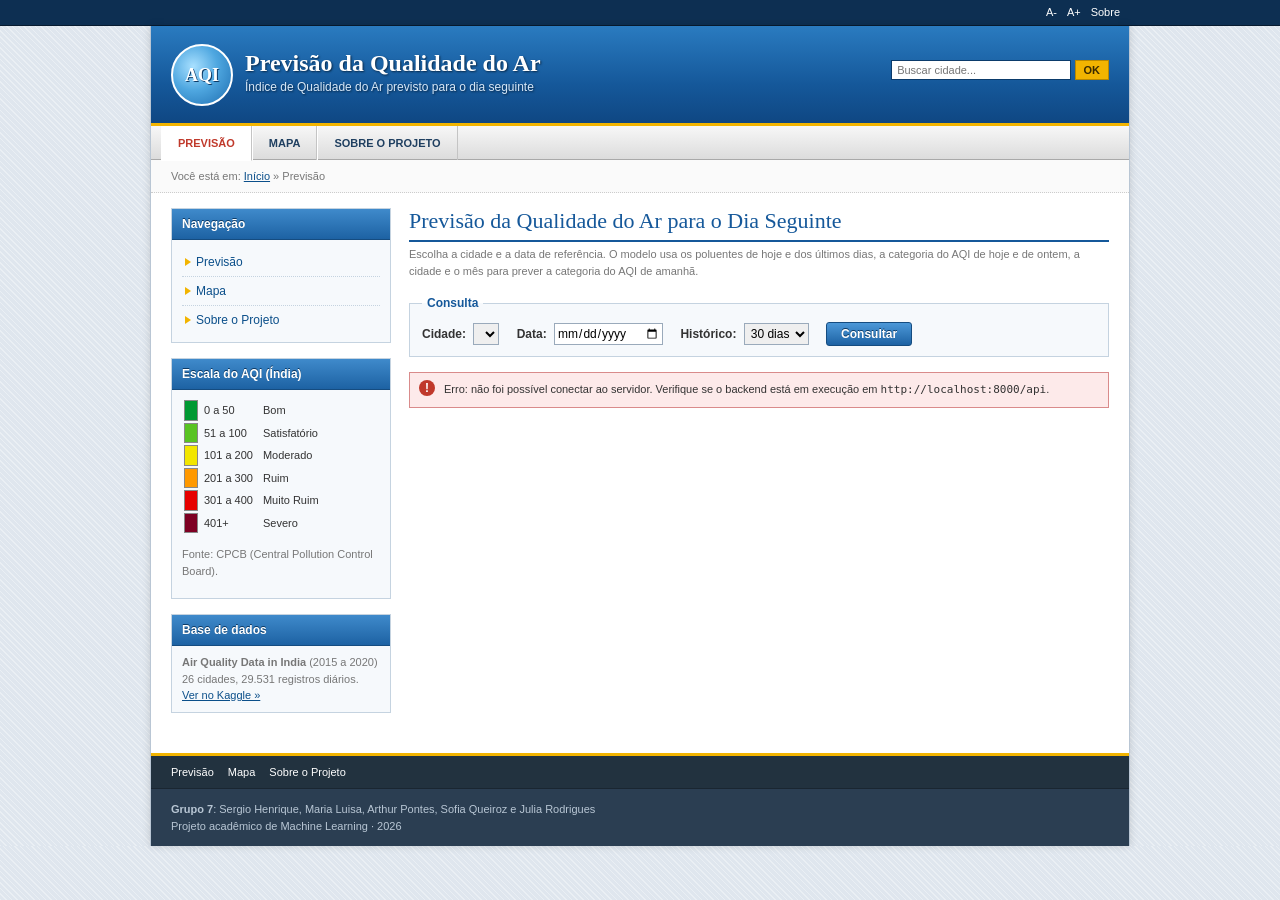
<file: frontend/index.html>
<!DOCTYPE html>
<html lang="pt-BR">
<head>
<meta charset="utf-8">
<title>Previsão da Qualidade do Ar :: Início</title>
<link rel="stylesheet" href="css/style.css">
</head>
<body data-pagina="previsao">
<div id="pagina">
  <div id="topo"></div>

  <div id="conteudo">
    <div id="lateral"></div>

    <div id="principal">
      <h1 class="titulo-pagina">Previsão da Qualidade do Ar para o Dia Seguinte</h1>
      <p class="subtitulo">Escolha a cidade e a data de referência. O modelo usa os poluentes de hoje e dos últimos dias, a categoria do AQI de hoje e de ontem, a cidade e o mês para prever a categoria do AQI de amanhã.</p>

      <form id="filtros">
        <fieldset>
          <legend>Consulta</legend>
          <label for="cidade">Cidade:</label>
          <select id="cidade"></select>
          <label for="data">Data:</label>
          <input type="date" id="data">
          <label for="dias">Histórico:</label>
          <select id="dias">
            <option value="7">7 dias</option>
            <option value="30" selected>30 dias</option>
            <option value="60">60 dias</option>
            <option value="90">90 dias</option>
          </select>
          <input type="submit" class="botao" value="Consultar">
        </fieldset>
      </form>

      <div id="resultado"><div class="carregando">Carregando...</div></div>
    </div>
  </div>

  <div id="rodape-ph"></div>
</div>

<script src="js/config.js"></script>
<script src="js/api.js"></script>
<script src="js/comum.js"></script>
<script src="js/layout.js"></script>
<script>
(function () {
  var selCidade = document.getElementById('cidade');
  var inpData = document.getElementById('data');
  var selDias = document.getElementById('dias');
  var alvo = document.getElementById('resultado');
  var NOME_CONJUNTO = { treino: 'treino', 'validação': 'validação', teste: 'teste' };

  function cabecalho(titulo, data, classe) {
    return '<div class="painel ' + (classe || '') + '"><div class="cab">' + titulo + '<span>' + Util.formataData(data) + '</span></div>';
  }

  function painelHoje(p) {
    var f = Util.faixa(p.categoria_atual);
    var corpo = f
      ? '<div class="numero" style="color:' + (f.cor === '#f2e600' ? '#b3a600' : f.cor) + '">' + Util.numero(p.aqi_atual) + '</div>' +
        '<div class="categoria" style="background:' + f.cor + ';color:' + f.texto + '">' + f.nome + '</div>'
      : '<div class="sem-valor">Sem medição de AQI nesta data</div>';
    return cabecalho('Hoje (medido)', p.data_base) +
      '<div class="valor">' + corpo + '</div>' +
      '<div class="rodape">AQI e categoria observados na data de referência.</div></div>';
  }

  function barras(probs, escolhida) {
    return '<table class="probs">' + AQI.FAIXAS.map(function (f, i) {
      var pct = Math.round(probs[i] * 100);
      return '<tr' + (i === escolhida ? ' class="max"' : '') + '><td class="rot">' + f.nome + '</td>' +
        '<td><div class="barra" style="width:' + Math.max(pct, 0.5) + '%;background:' + f.cor + '"></div></td>' +
        '<td class="pct">' + pct + '%</td></tr>';
    }).join('') + '</table>';
  }

  function painelAmanha(p) {
    var f = Util.faixa(p.categoria_prevista);
    if (!f) {
      return cabecalho('Amanhã (previsão)', p.data_prevista, 'destaque') +
        '<div class="valor"><div class="sem-valor">Sem previsão: o modelo precisa da categoria do AQI de hoje.</div></div></div>';
    }
    var dif = p.categoria_atual === null ? null : p.categoria_prevista - p.categoria_atual;
    var tend = dif === null ? ''
      : dif > 0 ? '<span class="tendencia sobe">&#9650; Deve piorar</span> em relação a hoje'
      : dif < 0 ? '<span class="tendencia desce">&#9660; Deve melhorar</span> em relação a hoje'
      : 'Deve se manter na mesma categoria de hoje';
    var confere = '';
    if (p.categoria_real !== null) {
      confere = '<div class="conferencia">Categoria real observada: ' + Util.selo(p.categoria_real) + ' ' +
        (p.categoria_real === p.categoria_prevista ? '<span class="ok">&#10004; acertou</span>' : '<span class="errou">&#10008; errou</span>') + '</div>';
    }
    return cabecalho('Amanhã (previsão)', p.data_prevista, 'destaque') +
      '<div class="valor"><div class="categoria nome-categoria" style="background:' + f.cor + ';color:' + f.texto + '">' + f.nome + '</div></div>' +
      '<div class="rodape">' + (tend ? tend + '<br>' : '') +
      '<b>Probabilidade de cada categoria:</b>' + (p.probabilidades ? barras(p.probabilidades, p.categoria_prevista) : '') +
      'Modelo: <b>' + p.modelo + '</b> &middot; F1 macro no teste: ' + p.f1_modelo.toFixed(3) +
      confere + '</div></div>';
  }

  function grafico(lista) {
    var L = 680, A = 240, mE = 40, mB = 30, mT = 10;
    var valores = lista.map(function (d) { return d.aqi; }).filter(function (v) { return v !== null; });
    var maxAqi = valores.length ? Math.max.apply(null, valores) : 100;
    var topo = Math.max(100, Math.ceil(maxAqi / 100) * 100);
    var w = (L - mE - 10) / lista.length;
    var y = function (v) { return mT + (A - mT - mB) * (1 - v / topo); };
    var s = '<svg width="' + L + '" height="' + A + '" font-family="Verdana" font-size="10">';

    for (var g = 0; g <= topo; g += topo / 5) {
      s += '<line x1="' + mE + '" x2="' + (L - 10) + '" y1="' + y(g) + '" y2="' + y(g) + '" stroke="#e3e3e3"/>' +
           '<text x="' + (mE - 5) + '" y="' + (y(g) + 3) + '" text-anchor="end" fill="#666">' + g + '</text>';
    }
    lista.forEach(function (d, i) {
      var x = mE + i * w;
      if (d.aqi !== null) {
        var f = Util.faixa(d.categoria) || AQI.FAIXAS[AQI.indice(d.aqi)];
        s += '<rect x="' + (x + 1) + '" y="' + y(d.aqi) + '" width="' + Math.max(1, w - 2) + '" height="' + (y(0) - y(d.aqi)) +
             '" fill="' + f.cor + '" stroke="#555" stroke-width="0.5"><title>' + Util.formataData(d.data) + ': ' + Math.round(d.aqi) + ' (' + f.nome + ')</title></rect>';
      }
      if (i % Math.ceil(lista.length / 8) === 0) {
        s += '<text x="' + (x + w / 2) + '" y="' + (A - mB + 14) + '" text-anchor="middle" fill="#666">' + Util.formataData(d.data).substr(0, 5) + '</text>';
      }
    });
    s += '<line x1="' + mE + '" x2="' + (L - 10) + '" y1="' + y(0) + '" y2="' + y(0) + '" stroke="#555"/></svg>';
    return '<div id="grafico">' + s + '</div>';
  }

  function resumo(hist) {
    var valores = hist.map(function (d) { return d.aqi; }).filter(function (v) { return v !== null; });
    if (!valores.length) return '<p class="pequeno">Sem medições de AQI no período.</p>';
    var media = valores.reduce(function (a, b) { return a + b; }, 0) / valores.length;
    return '<table class="dados"><tr><th>Média do período</th><th>Mínimo</th><th>Máximo</th><th>Dias acima de 200</th><th>Dias sem medição</th></tr>' +
      '<tr><td class="num">' + Math.round(media) + ' ' + Util.selo(AQI.indice(media)) + '</td>' +
      '<td class="num">' + Math.round(Math.min.apply(null, valores)) + '</td>' +
      '<td class="num">' + Math.round(Math.max.apply(null, valores)) + '</td>' +
      '<td class="num">' + valores.filter(function (v) { return v > 200; }).length + '</td>' +
      '<td class="num">' + (hist.length - valores.length) + '</td></tr></table>';
  }

  function consulta() {
    var cidade = selCidade.value, data = inpData.value, dias = parseInt(selDias.value, 10);
    alvo.innerHTML = '<div class="carregando">Consultando previsão para ' + cidade + '...</div>';

    Promise.all([AQI.previsao(cidade, data), AQI.historico(cidade, data, dias)]).then(function (r) {
      var p = r[0], hist = r[1];
      var fAmanha = Util.faixa(p.categoria_prevista);

      var html = '<h2>' + p.cidade + '</h2>' +
        '<div class="paineis">' + painelHoje(p) + painelAmanha(p) + '</div>';
      if (fAmanha) {
        html += '<div class="aviso"><b>Recomendação para ' + Util.formataData(p.data_prevista) + ':</b> ' + fAmanha.saude + '</div>';
      }
      if (p.conjunto !== 'teste') {
        html += '<div class="aviso">Esta data faz parte do período de <b>' + NOME_CONJUNTO[p.conjunto] +
          '</b> do modelo (até 31/12/2019). Para avaliar o desempenho real, prefira datas de 2020, que o modelo não viu no treino.</div>';
      }

      if (hist.length) {
        html += '<h2>Histórico de ' + Util.formataData(hist[0].data) + ' a ' + Util.formataData(hist[hist.length - 1].data) + '</h2>' +
          grafico(hist) + resumo(hist);
      }

      html += '<h2>Poluentes medidos em ' + Util.formataData(p.data_base) + '</h2>' +
        '<table class="dados"><tr><th>Poluente</th><th>Concentração</th><th>Unidade</th></tr>';
      Object.keys(p.poluentes).forEach(function (k) {
        html += '<tr><td>' + k + '</td><td class="num">' + Util.numero(p.poluentes[k], 2) + '</td><td>' +
          (k === 'CO' ? 'mg/m&sup3;' : '&micro;g/m&sup3;') + '</td></tr>';
      });
      html += '</table>';

      html += '<h2>Registros diários</h2><table class="dados"><tr><th>Data</th><th>AQI</th><th>Categoria</th></tr>';
      hist.slice().reverse().forEach(function (d) {
        html += '<tr><td>' + Util.formataData(d.data) + '</td><td class="num">' + Util.numero(d.aqi) + '</td><td>' + Util.selo(d.categoria) + '</td></tr>';
      });
      alvo.innerHTML = html + '</table>';
    }).catch(function (e) { Util.erro(alvo, e); });
  }

  document.getElementById('filtros').onsubmit = function (e) { e.preventDefault(); consulta(); };
  Util.preparaFiltros(selCidade, inpData, consulta).catch(function (e) { Util.erro(alvo, e); });
})();
</script>
</body>
</html>
</file>
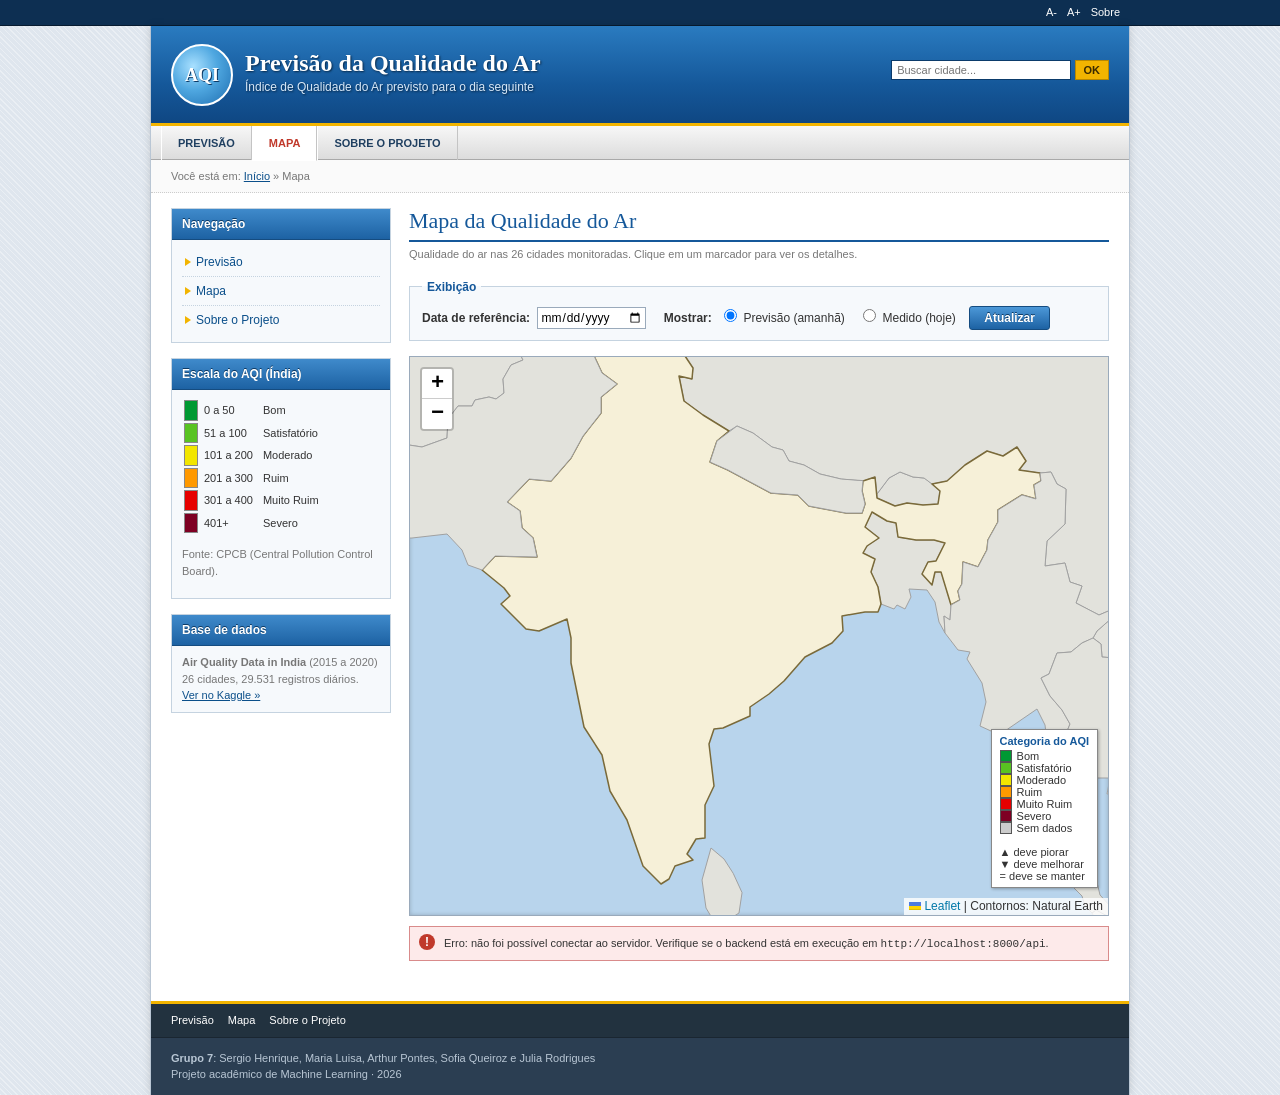
<file: frontend/mapa.html>
<!DOCTYPE html>
<html lang="pt-BR">
<head>
<meta charset="utf-8">
<title>Previsão da Qualidade do Ar :: Mapa</title>
<link rel="stylesheet" href="vendor/leaflet/leaflet.css">
<link rel="stylesheet" href="css/style.css">
</head>
<body data-pagina="mapa">
<div id="pagina">
  <div id="topo"></div>

  <div id="conteudo">
    <div id="lateral"></div>

    <div id="principal">
      <h1 class="titulo-pagina">Mapa da Qualidade do Ar</h1>
      <p class="subtitulo">Qualidade do ar nas 26 cidades monitoradas. Clique em um marcador para ver os detalhes.</p>

      <form id="filtros">
        <fieldset>
          <legend>Exibição</legend>
          <label for="data">Data de referência:</label>
          <input type="date" id="data">
          <label>Mostrar:</label>
          <label class="opcao"><input type="radio" name="modo" value="previsao" checked> Previsão (amanhã)</label>
          <label class="opcao"><input type="radio" name="modo" value="medido"> Medido (hoje)</label>
          <input type="submit" class="botao" value="Atualizar">
        </fieldset>
      </form>

      <div id="mapa"></div>
      <div id="resultado"><div class="carregando">Carregando...</div></div>
    </div>
  </div>

  <div id="rodape-ph"></div>
</div>

<script src="vendor/leaflet/leaflet.js"></script>
<script src="js/mapa-dados.js"></script>
<script src="js/config.js"></script>
<script src="js/api.js"></script>
<script src="js/comum.js"></script>
<script src="js/layout.js"></script>
<script>
(function () {
  var inpData = document.getElementById('data');
  var alvo = document.getElementById('resultado');

  var mapa = L.map('mapa', { scrollWheelZoom: false, zoomSnap: 0.25 });
  var pontos = Object.keys(AQI.COORDENADAS).map(function (c) { return AQI.COORDENADAS[c]; });
  mapa.fitBounds(pontos, { padding: [20, 20] });
  mapa.setMinZoom(4); mapa.setMaxZoom(8);
  L.geoJSON(MAPA_PAISES, {
    interactive: false,
    style: function (f) {
      return f.properties.india
        ? { color: '#7a6a3a', weight: 1.5, fillColor: '#f6f0d8', fillOpacity: 1 }
        : { color: '#a0a0a0', weight: 1, fillColor: '#e2e2dc', fillOpacity: 1 };
    }
  }).addTo(mapa);
  mapa.attributionControl.addAttribution('Contornos: Natural Earth');

  var legenda = L.control({ position: 'bottomright' });
  legenda.onAdd = function () {
    var div = L.DomUtil.create('div', 'legenda-mapa');
    div.innerHTML = '<b>Categoria do AQI</b>' + AQI.FAIXAS.map(function (f) {
      return '<i style="background:' + f.cor + '"></i>' + f.nome;
    }).join('<br>') + '<br><i style="background:#ccc"></i>Sem dados' +
      '<br><br>&#9650; deve piorar<br>&#9660; deve melhorar<br>= deve se manter';
    return div;
  };
  legenda.addTo(mapa);

  var camada = L.layerGroup().addTo(mapa);
  var ROTULO_ESQ = { Gurugram: 1, Bengaluru: 1, Ernakulam: 1, Kochi: 1, Brajrajnagar: 1, Thiruvananthapuram: 1 };

  function modo() {
    return document.querySelector('input[name=modo]:checked').value;
  }

  function seta(c) {
    if (c.categoria_prevista === null || c.categoria_atual === null) return '?';
    var d = c.categoria_prevista - c.categoria_atual;
    return d > 0 ? '&#9650;' : d < 0 ? '&#9660;' : '=';
  }

  function nivel(v) {
    return v === null ? -1 : v;
  }

  function consulta() {
    var data = inpData.value, previsao = modo() === 'previsao';
    var dataAmanha = Util.diaSeguinte(data);
    alvo.innerHTML = '<div class="carregando">Carregando cidades...</div>';

    AQI.mapa(data).then(function (lista) {
      camada.clearLayers();

      lista.forEach(function (c) {
        var pos = AQI.COORDENADAS[c.cidade];
        if (!pos) return;
        var f = Util.faixa(previsao ? c.categoria_prevista : c.categoria_atual) || { cor: '#ccc', texto: '#555' };
        var texto = previsao ? seta(c) : c.aqi_atual === null ? '?' : Math.round(c.aqi_atual);
        var icone = L.divIcon({
          className: '',
          html: '<div class="marcador-aqi" style="width:32px;height:32px;line-height:28px;background:' + f.cor + ';color:' + f.texto + '">' + texto + '</div>',
          iconSize: [32, 32], iconAnchor: [16, 16], popupAnchor: [0, -14]
        });
        L.marker(pos, { icon: icone, title: c.cidade, riseOnHover: true })
          .bindPopup(
            '<h4>' + c.cidade + '</h4>' +
            'Hoje (' + Util.formataData(data) + '): <b>' + Util.numero(c.aqi_atual) + '</b> ' + Util.selo(c.categoria_atual) + '<br>' +
            'Amanhã (' + Util.formataData(dataAmanha) + '): ' + Util.selo(c.categoria_prevista) + '<br><br>' +
            '<a href="index.html?cidade=' + encodeURIComponent(c.cidade) + '&data=' + data + '">Ver previsão detalhada &raquo;</a>')
          .bindTooltip(c.cidade, {
            permanent: true, className: 'rotulo-cidade',
            direction: ROTULO_ESQ[c.cidade] ? 'left' : 'right',
            offset: ROTULO_ESQ[c.cidade] ? [-14, 0] : [14, 0]
          })
          .addTo(camada);
      });

      var ord = lista.slice().sort(function (a, b) {
        var pa = previsao ? nivel(a.categoria_prevista) : nivel(a.categoria_atual);
        var pb = previsao ? nivel(b.categoria_prevista) : nivel(b.categoria_atual);
        return pb - pa || nivel(b.aqi_atual) - nivel(a.aqi_atual);
      });
      var html = '<h2>Ranking das cidades (' + (previsao ? 'previsão para ' + Util.formataData(dataAmanha) : 'medido em ' + Util.formataData(data)) + ')</h2>' +
        '<table class="dados"><tr><th>#</th><th>Cidade</th><th>AQI hoje</th><th>Categoria hoje</th><th>Previsão amanhã</th></tr>';
      ord.forEach(function (c, i) {
        html += '<tr><td class="num">' + (i + 1) + '</td><td><a href="index.html?cidade=' + encodeURIComponent(c.cidade) + '&data=' + data + '">' + c.cidade + '</a></td>' +
          '<td class="num">' + Util.numero(c.aqi_atual) + '</td><td>' + Util.selo(c.categoria_atual) + '</td><td>' + Util.selo(c.categoria_prevista) + '</td></tr>';
      });
      alvo.innerHTML = html + '</table>';
    }).catch(function (e) { Util.erro(alvo, e); });
  }

  document.getElementById('filtros').onsubmit = function (e) { e.preventDefault(); consulta(); };
  Array.prototype.forEach.call(document.querySelectorAll('input[name=modo]'), function (r) { r.onchange = consulta; });
  Util.preparaData(inpData).then(consulta).catch(function (e) { Util.erro(alvo, e); });
})();
</script>
</body>
</html>
</file>
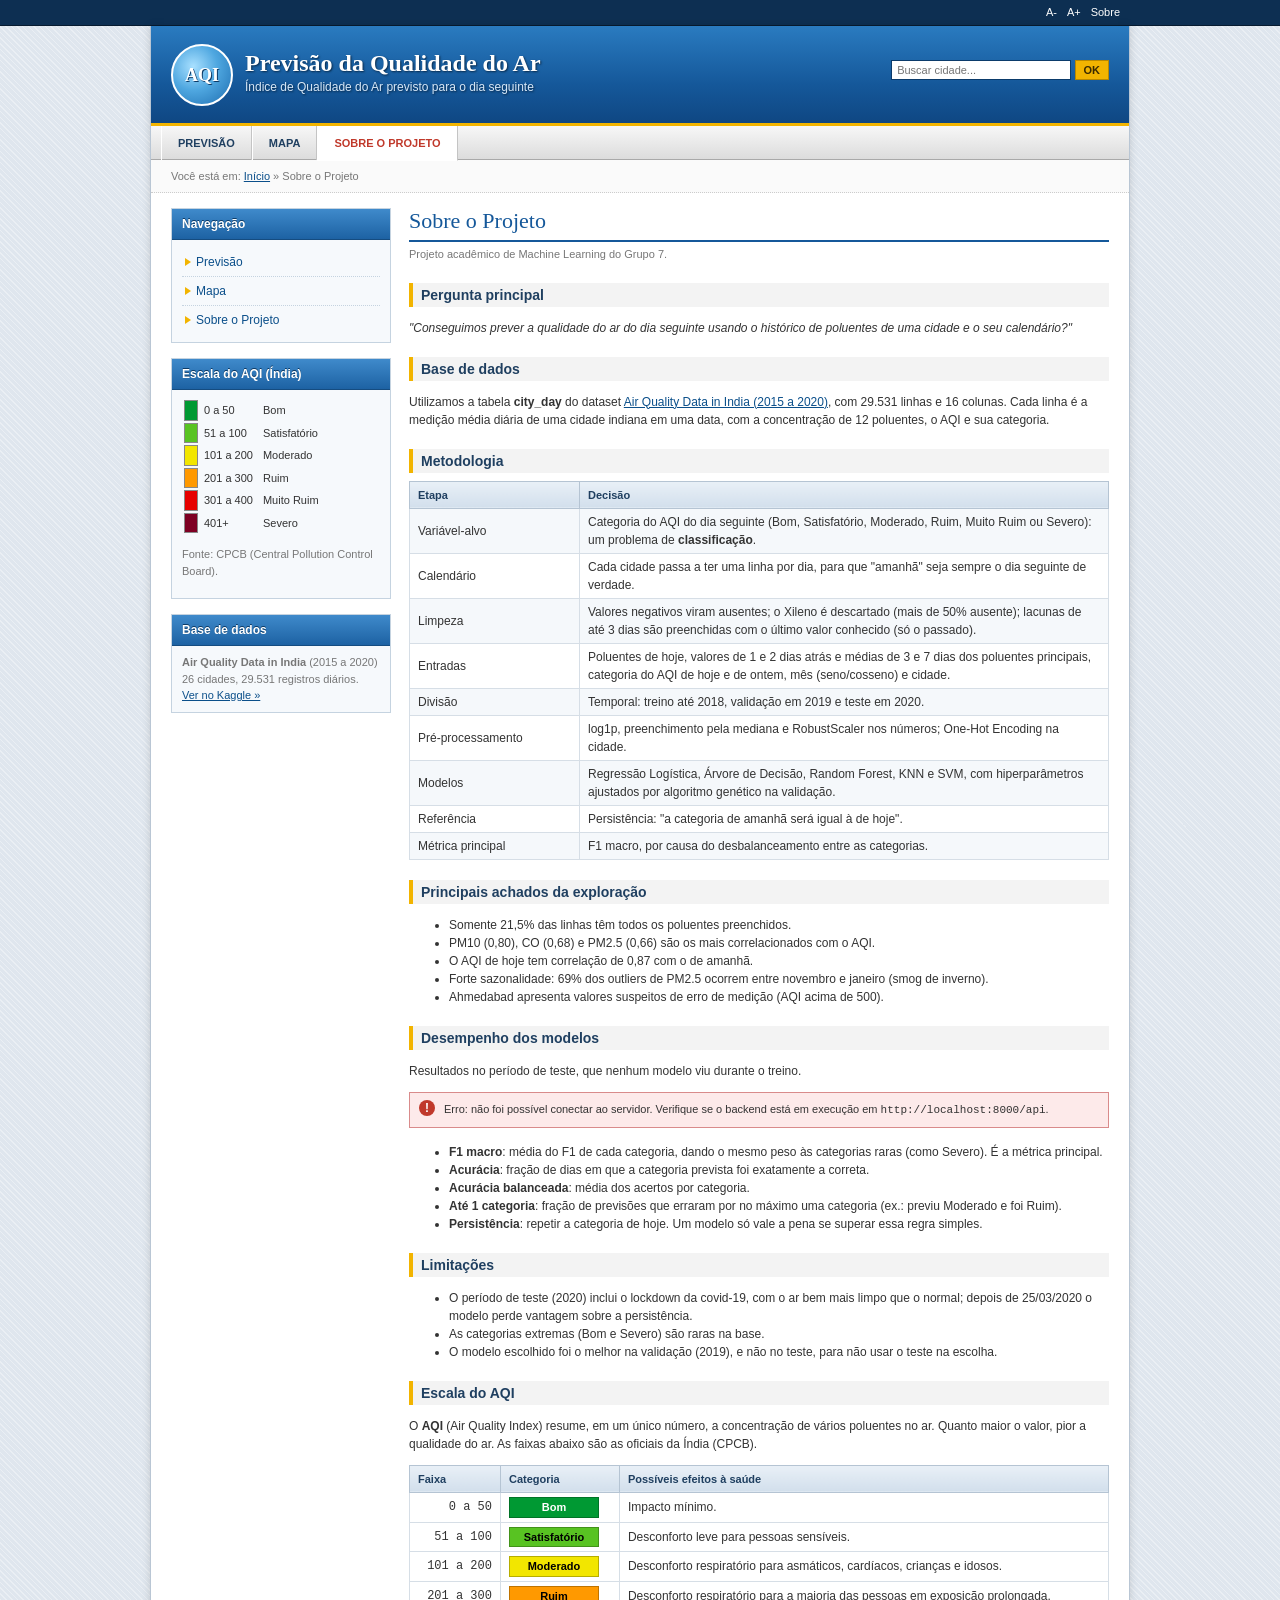
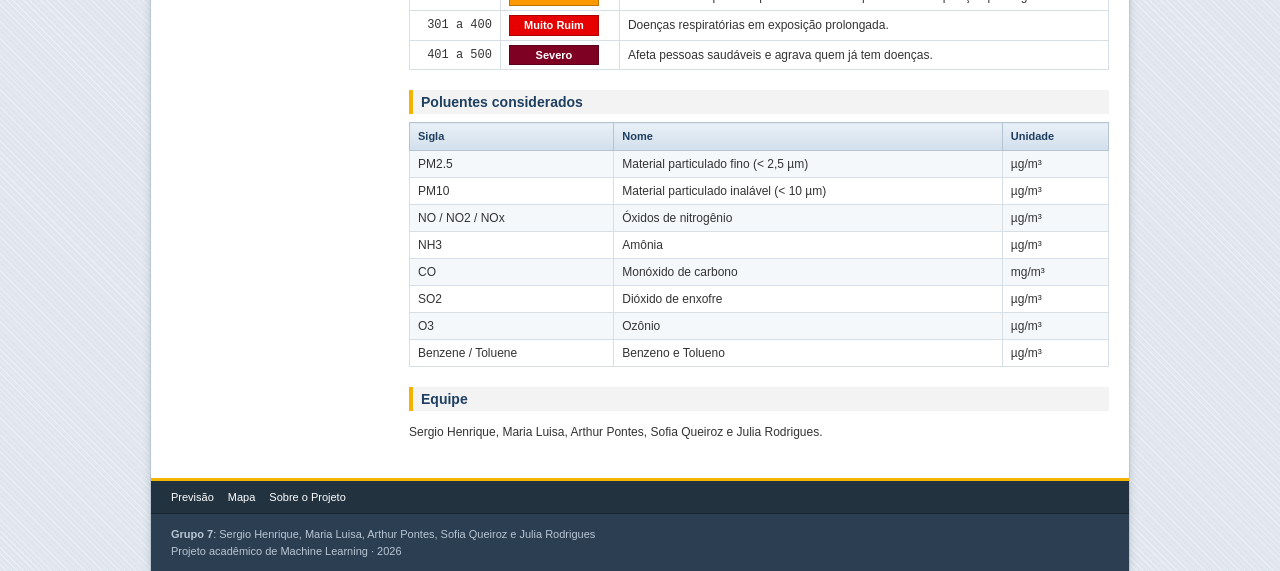
<file: frontend/sobre.html>
<!DOCTYPE html>
<html lang="pt-BR">
<head>
<meta charset="utf-8">
<title>Previsão da Qualidade do Ar :: Sobre o Projeto</title>
<link rel="stylesheet" href="css/style.css">
</head>
<body data-pagina="sobre">
<div id="pagina">
  <div id="topo"></div>

  <div id="conteudo">
    <div id="lateral"></div>

    <div id="principal">
      <h1 class="titulo-pagina">Sobre o Projeto</h1>
      <p class="subtitulo">Projeto acadêmico de Machine Learning do Grupo 7.</p>

      <h2>Pergunta principal</h2>
      <p><i>"Conseguimos prever a qualidade do ar do dia seguinte usando o histórico de poluentes de uma cidade e o seu calendário?"</i></p>

      <h2>Base de dados</h2>
      <p>Utilizamos a tabela <b>city_day</b> do dataset <a href="https://www.kaggle.com/datasets/rohanrao/air-quality-data-in-india" target="_blank">Air Quality Data in India (2015 a 2020)</a>,
      com 29.531 linhas e 16 colunas. Cada linha é a medição média diária de uma cidade indiana em uma data, com a concentração de 12 poluentes, o AQI e sua categoria.</p>

      <h2>Metodologia</h2>
      <table class="dados">
        <tr><th style="width:170px">Etapa</th><th>Decisão</th></tr>
        <tr><td>Variável-alvo</td><td>Categoria do AQI do dia seguinte (Bom, Satisfatório, Moderado, Ruim, Muito Ruim ou Severo): um problema de <b>classificação</b>.</td></tr>
        <tr><td>Calendário</td><td>Cada cidade passa a ter uma linha por dia, para que "amanhã" seja sempre o dia seguinte de verdade.</td></tr>
        <tr><td>Limpeza</td><td>Valores negativos viram ausentes; o Xileno é descartado (mais de 50% ausente); lacunas de até 3 dias são preenchidas com o último valor conhecido (só o passado).</td></tr>
        <tr><td>Entradas</td><td>Poluentes de hoje, valores de 1 e 2 dias atrás e médias de 3 e 7 dias dos poluentes principais, categoria do AQI de hoje e de ontem, mês (seno/cosseno) e cidade.</td></tr>
        <tr><td>Divisão</td><td>Temporal: treino até 2018, validação em 2019 e teste em 2020.</td></tr>
        <tr><td>Pré-processamento</td><td>log1p, preenchimento pela mediana e RobustScaler nos números; One-Hot Encoding na cidade.</td></tr>
        <tr><td>Modelos</td><td>Regressão Logística, Árvore de Decisão, Random Forest, KNN e SVM, com hiperparâmetros ajustados por algoritmo genético na validação.</td></tr>
        <tr><td>Referência</td><td>Persistência: "a categoria de amanhã será igual à de hoje".</td></tr>
        <tr><td>Métrica principal</td><td>F1 macro, por causa do desbalanceamento entre as categorias.</td></tr>
      </table>

      <h2>Principais achados da exploração</h2>
      <ul>
        <li>Somente 21,5% das linhas têm todos os poluentes preenchidos.</li>
        <li>PM10 (0,80), CO (0,68) e PM2.5 (0,66) são os mais correlacionados com o AQI.</li>
        <li>O AQI de hoje tem correlação de 0,87 com o de amanhã.</li>
        <li>Forte sazonalidade: 69% dos outliers de PM2.5 ocorrem entre novembro e janeiro (smog de inverno).</li>
        <li>Ahmedabad apresenta valores suspeitos de erro de medição (AQI acima de 500).</li>
      </ul>

      <h2 id="modelos">Desempenho dos modelos</h2>
      <p id="desc-modelos">Resultados no período de teste, que nenhum modelo viu durante o treino.</p>
      <div id="tabela-modelos"><div class="carregando">Carregando...</div></div>
      <ul>
        <li><b>F1 macro</b>: média do F1 de cada categoria, dando o mesmo peso às categorias raras (como Severo). É a métrica principal.</li>
        <li><b>Acurácia</b>: fração de dias em que a categoria prevista foi exatamente a correta.</li>
        <li><b>Acurácia balanceada</b>: média dos acertos por categoria.</li>
        <li><b>Até 1 categoria</b>: fração de previsões que erraram por no máximo uma categoria (ex.: previu Moderado e foi Ruim).</li>
        <li><b>Persistência</b>: repetir a categoria de hoje. Um modelo só vale a pena se superar essa regra simples.</li>
      </ul>

      <h2>Limitações</h2>
      <ul>
        <li>O período de teste (2020) inclui o lockdown da covid-19, com o ar bem mais limpo que o normal; depois de 25/03/2020 o modelo perde vantagem sobre a persistência.</li>
        <li>As categorias extremas (Bom e Severo) são raras na base.</li>
        <li>O modelo escolhido foi o melhor na validação (2019), e não no teste, para não usar o teste na escolha.</li>
      </ul>

      <h2 id="escala">Escala do AQI</h2>
      <p>O <b>AQI</b> (Air Quality Index) resume, em um único número, a concentração de vários poluentes no ar.
      Quanto maior o valor, pior a qualidade do ar. As faixas abaixo são as oficiais da Índia (CPCB).</p>
      <table class="dados" id="tabela-escala">
        <tr><th>Faixa</th><th>Categoria</th><th>Possíveis efeitos à saúde</th></tr>
      </table>

      <h2>Poluentes considerados</h2>
      <table class="dados">
        <tr><th>Sigla</th><th>Nome</th><th>Unidade</th></tr>
        <tr><td>PM2.5</td><td>Material particulado fino (&lt; 2,5 &micro;m)</td><td>&micro;g/m&sup3;</td></tr>
        <tr><td>PM10</td><td>Material particulado inalável (&lt; 10 &micro;m)</td><td>&micro;g/m&sup3;</td></tr>
        <tr><td>NO / NO2 / NOx</td><td>Óxidos de nitrogênio</td><td>&micro;g/m&sup3;</td></tr>
        <tr><td>NH3</td><td>Amônia</td><td>&micro;g/m&sup3;</td></tr>
        <tr><td>CO</td><td>Monóxido de carbono</td><td>mg/m&sup3;</td></tr>
        <tr><td>SO2</td><td>Dióxido de enxofre</td><td>&micro;g/m&sup3;</td></tr>
        <tr><td>O3</td><td>Ozônio</td><td>&micro;g/m&sup3;</td></tr>
        <tr><td>Benzene / Toluene</td><td>Benzeno e Tolueno</td><td>&micro;g/m&sup3;</td></tr>
      </table>

      <h2>Equipe</h2>
      <p>Sergio Henrique, Maria Luisa, Arthur Pontes, Sofia Queiroz e Julia Rodrigues.</p>
    </div>
  </div>

  <div id="rodape-ph"></div>
</div>

<script src="js/config.js"></script>
<script src="js/api.js"></script>
<script src="js/comum.js"></script>
<script src="js/layout.js"></script>
<script>
(function () {
  var t = document.getElementById('tabela-escala');
  AQI.FAIXAS.forEach(function (f, i) {
    var min = i === 0 ? 0 : AQI.FAIXAS[i - 1].max + 1;
    var faixa = f.max === Infinity ? min + ' a 500' : min + ' a ' + f.max;
    t.insertAdjacentHTML('beforeend', '<tr><td class="num">' + faixa + '</td><td>' + Util.selo(i) + '</td><td>' + f.saude + '</td></tr>');
  });

  var alvo = document.getElementById('tabela-modelos');
  AQI.modelos().then(function (r) {
    var lista = r.resultados;
    var base = lista.filter(function (m) { return /persist/i.test(m.modelo); })[0];
    var pct = function (v) { return (v * 100).toFixed(1) + '%'; };
    var html = '<table class="dados"><tr><th>Modelo</th><th>F1 macro</th><th>Acurácia</th><th>Acur. balanceada</th><th>Até 1 categoria</th>' +
      (base ? '<th>F1 vs. persistência</th>' : '') + '</tr>';
    lista.forEach(function (m) {
      var ganho = base && m !== base ? m.f1_macro - base.f1_macro : null;
      html += '<tr' + (m.escolhido ? ' class="melhor"' : '') + '><td>' + m.modelo + (m.escolhido ? ' &#9733;' : '') + '</td>' +
        '<td class="num">' + m.f1_macro.toFixed(3) + '</td><td class="num">' + pct(m.acc) + '</td>' +
        '<td class="num">' + pct(m.bal_acc) + '</td><td class="num">' + pct(m.adj) + '</td>' +
        (base ? '<td class="num">' + (ganho === null ? '-' : (ganho >= 0 ? '+' : '') + ganho.toFixed(3)) + '</td>' : '') + '</tr>';
    });
    alvo.innerHTML = html + '</table><p class="pequeno">&#9733; Modelo usado nas previsões do site (escolhido pelo melhor F1 macro na validação).</p>';
    document.getElementById('desc-modelos').innerHTML = 'Resultados no período de teste (a partir de ' +
      Util.formataData(Util.diaSeguinte(r.divisao.validacao_ate)) + '), que nenhum modelo viu durante o treino.';
  }).catch(function (e) { Util.erro(alvo, e); });
})();
</script>
</body>
</html>
</file>
<file: frontend/css/style.css>
* { box-sizing: border-box; }

body {
  margin: 0;
  background-color: #dfe6ee;
  background-image: repeating-linear-gradient(45deg, rgba(255,255,255,.35) 0 1px, transparent 1px 4px);
  font-family: Verdana, Tahoma, Arial, sans-serif;
  font-size: 12px;
  color: #333;
  line-height: 1.5;
}

a { color: #0b4f8a; }
a:hover { color: #c0392b; }

#barra-topo {
  background: #0d2f52;
  color: #cfdbe8;
  font-size: 11px;
  border-bottom: 1px solid #071b30;
}
#barra-topo .interna { width: 980px; margin: 0 auto; padding: 4px 10px; overflow: hidden; }
#barra-topo .dir { float: right; }
#barra-topo a { color: #fff; text-decoration: none; margin-left: 10px; }
#barra-topo a:hover { text-decoration: underline; }

#pagina {
  width: 980px;
  margin: 0 auto;
  background: #fff;
  border-left: 1px solid #b9c6d4;
  border-right: 1px solid #b9c6d4;
  box-shadow: 0 0 8px rgba(0,0,0,.15);
}

#cabecalho {
  height: 100px;
  background: linear-gradient(to bottom, #2a7bc0 0%, #15589a 60%, #0f4783 100%);
  border-bottom: 3px solid #f2b400;
  position: relative;
  color: #fff;
}
#logo {
  position: absolute; left: 20px; top: 18px;
  text-decoration: none; color: #fff;
}
#logo .icone {
  float: left;
  width: 62px; height: 62px;
  border: 2px solid #fff;
  border-radius: 50%;
  background: radial-gradient(circle at 35% 35%, #a8e0ff 0%, #4fa7e0 45%, #1d6db0 100%);
  margin-right: 12px;
  text-align: center;
  font: bold 18px/58px Georgia, serif;
  text-shadow: 1px 1px 0 #0c3a66;
}
#logo .titulo {
  float: left;
  font: bold 24px/1.1 Georgia, "Times New Roman", serif;
  text-shadow: 1px 1px 2px #08294a;
  padding-top: 6px;
}
#logo .titulo small {
  display: block;
  font: normal 12px Verdana, sans-serif;
  color: #d7e8f8;
  margin-top: 4px;
}
#busca {
  position: absolute; right: 20px; top: 34px;
}
#busca input[type=text] {
  width: 180px; padding: 3px 5px;
  border: 1px solid #0b3b6b; font-size: 11px;
}
#busca input[type=submit] {
  padding: 3px 8px; font-size: 11px; cursor: pointer;
  background: #f2b400; border: 1px solid #b88800; color: #3a2a00; font-weight: bold;
}

#menu {
  background: linear-gradient(to bottom, #f7f7f7 0%, #dcdcdc 100%);
  border-bottom: 1px solid #a9a9a9;
  height: 34px;
  margin: 0; padding: 0 0 0 10px;
  list-style: none;
}
#menu li { float: left; }
#menu li a {
  display: block;
  padding: 0 16px;
  line-height: 34px;
  color: #1f3f60;
  font-weight: bold;
  font-size: 11px;
  text-transform: uppercase;
  text-decoration: none;
  border-right: 1px solid #c4c4c4;
  border-left: 1px solid #fff;
}
#menu li a:hover { background: #e9f1fa; color: #0b4f8a; }
#menu li.ativo a {
  background: #fff;
  color: #c0392b;
  border-bottom: 1px solid #fff;
}

#trilha {
  font-size: 11px; color: #777;
  padding: 8px 20px;
  border-bottom: 1px dotted #ccc;
  background: #fafafa;
}

#conteudo { overflow: hidden; padding: 15px 20px 25px; }
#lateral { float: left; width: 220px; }
#principal { float: right; width: 700px; }

.caixa {
  border: 1px solid #c5d3e0;
  margin-bottom: 15px;
  background: #f6f9fc;
}
.caixa h3 {
  margin: 0;
  padding: 6px 10px;
  font-size: 12px;
  color: #fff;
  background: linear-gradient(to bottom, #3f8acb 0%, #1d62a3 100%);
  border-bottom: 1px solid #154c80;
  text-shadow: 0 -1px 0 #0d3b66;
}
.caixa .corpo { padding: 8px 10px; }
.caixa ul.links { list-style: none; margin: 0; padding: 0; }
.caixa ul.links li { border-bottom: 1px dotted #c5d3e0; }
.caixa ul.links li:last-child { border-bottom: 0; }
.caixa ul.links a {
  display: block; padding: 5px 4px 5px 14px;
  text-decoration: none;
  background: url("data:image/svg+xml;utf8,<svg xmlns='http://www.w3.org/2000/svg' width='6' height='8'><path d='M0 0 L6 4 L0 8z' fill='%23f2b400'/></svg>") no-repeat 3px center;
}
.caixa ul.links a:hover { background-color: #e4eef8; }

.legenda-mini td { padding: 2px 4px; font-size: 11px; }
.legenda-mini .cor { width: 14px; border: 1px solid #888; }

h1.titulo-pagina {
  font: normal 22px Georgia, "Times New Roman", serif;
  color: #15589a;
  margin: 0 0 4px;
  padding-bottom: 6px;
  border-bottom: 2px solid #15589a;
}
p.subtitulo { color: #777; margin: 0 0 15px; font-size: 11px; }
h2 {
  font: bold 14px Verdana, sans-serif;
  color: #1f3f60;
  margin: 20px 0 8px;
  padding: 4px 0 4px 8px;
  border-left: 4px solid #f2b400;
  background: #f3f3f3;
}

fieldset {
  border: 1px solid #c5d3e0;
  background: #f6f9fc;
  padding: 10px 12px;
  margin: 0 0 15px;
}
legend { font-weight: bold; color: #15589a; padding: 0 5px; }
fieldset label { font-weight: bold; margin-right: 4px; }
fieldset select, fieldset input[type=date] {
  font: 12px Verdana, sans-serif;
  padding: 2px;
  border: 1px solid #9aaabb;
  margin-right: 14px;
}
.botao {
  font: bold 12px Verdana, sans-serif;
  padding: 4px 14px;
  color: #fff;
  background: linear-gradient(to bottom, #4c98d8 0%, #1d62a3 100%);
  border: 1px solid #154c80;
  border-radius: 3px;
  cursor: pointer;
  text-shadow: 0 -1px 0 #0d3b66;
}
.botao:hover { background: linear-gradient(to bottom, #5aa6e6 0%, #2770b3 100%); }

.paineis { overflow: hidden; margin-bottom: 10px; }
.painel {
  float: left;
  width: 342px;
  border: 1px solid #bbb;
  margin-right: 15px;
}
.painel:last-child { margin-right: 0; }
.painel .cab {
  background: #eee;
  border-bottom: 1px solid #bbb;
  padding: 5px 10px;
  font-weight: bold;
  color: #444;
}
.painel .cab span { float: right; font-weight: normal; color: #777; font-size: 11px; }
.painel .valor {
  text-align: center;
  padding: 14px 5px 10px;
}
.painel .numero {
  font: bold 46px/1 Georgia, serif;
}
.painel .categoria {
  display: inline-block;
  margin-top: 8px;
  padding: 3px 12px;
  font-weight: bold;
  border: 1px solid rgba(0,0,0,.3);
  border-radius: 2px;
}
.painel .rodape {
  border-top: 1px dotted #bbb;
  padding: 6px 10px;
  font-size: 11px;
  color: #555;
  background: #fafafa;
}
.painel.destaque { border: 2px solid #f2b400; }
.painel.destaque .cab { background: #fff6d9; border-bottom-color: #f2b400; }

.tendencia { font-weight: bold; }
.tendencia.sobe { color: #c0392b; }
.tendencia.desce { color: #1e8a2e; }

table.dados {
  width: 100%;
  border-collapse: collapse;
  border: 1px solid #b5c4d3;
  margin-bottom: 10px;
}
table.dados th {
  background: linear-gradient(to bottom, #e9f0f7 0%, #d2dfec 100%);
  color: #1f3f60;
  text-align: left;
  padding: 5px 8px;
  border: 1px solid #b5c4d3;
  font-size: 11px;
}
table.dados td {
  padding: 4px 8px;
  border: 1px solid #d6dee6;
}
table.dados tr:nth-child(even) td { background: #f5f8fb; }
table.dados tr:hover td { background: #fffbe6; }
table.dados td.num { text-align: right; font-family: "Courier New", monospace; }
table.dados tr.melhor td { font-weight: bold; background: #eaf7e5; }
.selo {
  display: inline-block; min-width: 90px; text-align: center;
  padding: 1px 6px; font-size: 11px; font-weight: bold;
  border: 1px solid rgba(0,0,0,.25);
  font-family: Verdana, Tahoma, Arial, sans-serif;
}

#grafico {
  border: 1px solid #ccc;
  background: #fff;
  padding: 5px;
  margin-bottom: 10px;
}
#grafico svg { display: block; }

.aviso {
  border: 1px solid #e6c34a;
  background: #fff8d6;
  padding: 8px 10px 8px 34px;
  margin-bottom: 15px;
  position: relative;
  font-size: 11px;
}
.aviso:before {
  content: "!";
  position: absolute; left: 9px; top: 7px;
  width: 16px; height: 16px; border-radius: 50%;
  background: #e0a800; color: #fff;
  font: bold 12px/16px Arial, sans-serif; text-align: center;
}
.aviso.erro { border-color: #d98b8b; background: #fdeaea; }
.aviso.erro:before { background: #c0392b; }

.carregando { color: #888; font-style: italic; padding: 10px 0; }
.carregando:before {
  content: ""; display: inline-block; width: 12px; height: 12px; margin-right: 6px;
  border: 2px solid #9ab; border-top-color: transparent; border-radius: 50%;
  vertical-align: -2px; animation: gira .8s linear infinite;
}
@keyframes gira { to { transform: rotate(360deg); } }

#rodape {
  background: #2b3e52;
  color: #b8c6d4;
  font-size: 11px;
  border-top: 3px solid #f2b400;
}
#rodape .links {
  background: #22323f;
  padding: 8px 20px;
  border-bottom: 1px solid #1a2631;
}
#rodape .links a { color: #fff; text-decoration: none; margin-right: 14px; }
#rodape .links a:hover { text-decoration: underline; }
#rodape .info { padding: 12px 20px; overflow: hidden; }
#rodape .info .esq { float: left; }

.limpa { clear: both; }
.pequeno { font-size: 11px; color: #777; }

#mapa {
  height: 560px;
  border: 1px solid #9aaabb;
  box-shadow: inset 0 0 4px rgba(0,0,0,.2);
  margin-bottom: 10px;
  background: #b8d4ec;
}
.marcador-aqi {
  border-radius: 50%;
  border: 2px solid #fff;
  box-shadow: 0 0 0 1px #333, 1px 2px 3px rgba(0,0,0,.5);
  text-align: center;
  font: bold 10px/28px Verdana, sans-serif;
}
.marcador-aqi.sel { box-shadow: 0 0 0 3px #f2b400, 1px 2px 3px rgba(0,0,0,.5); }
.legenda-mapa {
  background: #fff;
  border: 1px solid #888;
  padding: 5px 8px;
  font: 11px Verdana, sans-serif;
  box-shadow: 1px 1px 3px rgba(0,0,0,.3);
}
.legenda-mapa b { display: block; margin-bottom: 3px; color: #15589a; }
.legenda-mapa i {
  display: inline-block; width: 12px; height: 12px;
  border: 1px solid #555; margin-right: 5px; vertical-align: -2px;
}
.leaflet-popup-content { font: 12px Verdana, sans-serif; }
.leaflet-popup-content h4 { margin: 0 0 4px; color: #15589a; font-size: 13px; }
fieldset .opcao { font-weight: normal; margin-right: 10px; }
.leaflet-tooltip.rotulo-cidade {
  background: transparent; border: 0; box-shadow: none; padding: 0;
  font: bold 10px Verdana, sans-serif; color: #333;
  text-shadow: 1px 0 0 #fff, -1px 0 0 #fff, 0 1px 0 #fff, 0 -1px 0 #fff;
}
.leaflet-tooltip.rotulo-cidade:before { display: none; }

.selo.sem-dados { background: #ddd; color: #666; font-weight: normal; }
.painel .nome-categoria { font: bold 30px/1.1 Georgia, serif; }
.painel .sem-valor { font: italic 14px Georgia, serif; color: #888; padding: 18px 0; }
table.probs { width: 100%; border-collapse: collapse; margin: 4px 0 2px; }
table.probs td { padding: 1px 3px; font-size: 11px; }
table.probs td.rot { width: 82px; text-align: right; color: #444; }
table.probs td.pct { width: 44px; text-align: right; font-family: "Courier New", monospace; }
table.probs .barra { height: 11px; border: 1px solid rgba(0,0,0,.35); min-width: 1px; }
table.probs tr.max td.rot { font-weight: bold; color: #000; }
.conferencia { margin-top: 4px; }
.conferencia .ok { color: #1e8a2e; font-weight: bold; }
.conferencia .errou { color: #c0392b; font-weight: bold; }
</file>
<file: frontend/vendor/leaflet/leaflet.css>
/* required styles */

.leaflet-pane,
.leaflet-tile,
.leaflet-marker-icon,
.leaflet-marker-shadow,
.leaflet-tile-container,
.leaflet-pane > svg,
.leaflet-pane > canvas,
.leaflet-zoom-box,
.leaflet-image-layer,
.leaflet-layer {
	position: absolute;
	left: 0;
	top: 0;
	}
.leaflet-container {
	overflow: hidden;
	}
.leaflet-tile,
.leaflet-marker-icon,
.leaflet-marker-shadow {
	-webkit-user-select: none;
	   -moz-user-select: none;
	        user-select: none;
	  -webkit-user-drag: none;
	}
/* Prevents IE11 from highlighting tiles in blue */
.leaflet-tile::selection {
	background: transparent;
}
/* Safari renders non-retina tile on retina better with this, but Chrome is worse */
.leaflet-safari .leaflet-tile {
	image-rendering: -webkit-optimize-contrast;
	}
/* hack that prevents hw layers "stretching" when loading new tiles */
.leaflet-safari .leaflet-tile-container {
	width: 1600px;
	height: 1600px;
	-webkit-transform-origin: 0 0;
	}
.leaflet-marker-icon,
.leaflet-marker-shadow {
	display: block;
	}
/* .leaflet-container svg: reset svg max-width decleration shipped in Joomla! (joomla.org) 3.x */
/* .leaflet-container img: map is broken in FF if you have max-width: 100% on tiles */
.leaflet-container .leaflet-overlay-pane svg {
	max-width: none !important;
	max-height: none !important;
	}
.leaflet-container .leaflet-marker-pane img,
.leaflet-container .leaflet-shadow-pane img,
.leaflet-container .leaflet-tile-pane img,
.leaflet-container img.leaflet-image-layer,
.leaflet-container .leaflet-tile {
	max-width: none !important;
	max-height: none !important;
	width: auto;
	padding: 0;
	}

.leaflet-container img.leaflet-tile {
	/* See: https://bugs.chromium.org/p/chromium/issues/detail?id=600120 */
	mix-blend-mode: plus-lighter;
}

.leaflet-container.leaflet-touch-zoom {
	-ms-touch-action: pan-x pan-y;
	touch-action: pan-x pan-y;
	}
.leaflet-container.leaflet-touch-drag {
	-ms-touch-action: pinch-zoom;
	/* Fallback for FF which doesn't support pinch-zoom */
	touch-action: none;
	touch-action: pinch-zoom;
}
.leaflet-container.leaflet-touch-drag.leaflet-touch-zoom {
	-ms-touch-action: none;
	touch-action: none;
}
.leaflet-container {
	-webkit-tap-highlight-color: transparent;
}
.leaflet-container a {
	-webkit-tap-highlight-color: rgba(51, 181, 229, 0.4);
}
.leaflet-tile {
	filter: inherit;
	visibility: hidden;
	}
.leaflet-tile-loaded {
	visibility: inherit;
	}
.leaflet-zoom-box {
	width: 0;
	height: 0;
	-moz-box-sizing: border-box;
	     box-sizing: border-box;
	z-index: 800;
	}
/* workaround for https://bugzilla.mozilla.org/show_bug.cgi?id=888319 */
.leaflet-overlay-pane svg {
	-moz-user-select: none;
	}

.leaflet-pane         { z-index: 400; }

.leaflet-tile-pane    { z-index: 200; }
.leaflet-overlay-pane { z-index: 400; }
.leaflet-shadow-pane  { z-index: 500; }
.leaflet-marker-pane  { z-index: 600; }
.leaflet-tooltip-pane   { z-index: 650; }
.leaflet-popup-pane   { z-index: 700; }

.leaflet-map-pane canvas { z-index: 100; }
.leaflet-map-pane svg    { z-index: 200; }

.leaflet-vml-shape {
	width: 1px;
	height: 1px;
	}
.lvml {
	behavior: url(#default#VML);
	display: inline-block;
	position: absolute;
	}


/* control positioning */

.leaflet-control {
	position: relative;
	z-index: 800;
	pointer-events: visiblePainted; /* IE 9-10 doesn't have auto */
	pointer-events: auto;
	}
.leaflet-top,
.leaflet-bottom {
	position: absolute;
	z-index: 1000;
	pointer-events: none;
	}
.leaflet-top {
	top: 0;
	}
.leaflet-right {
	right: 0;
	}
.leaflet-bottom {
	bottom: 0;
	}
.leaflet-left {
	left: 0;
	}
.leaflet-control {
	float: left;
	clear: both;
	}
.leaflet-right .leaflet-control {
	float: right;
	}
.leaflet-top .leaflet-control {
	margin-top: 10px;
	}
.leaflet-bottom .leaflet-control {
	margin-bottom: 10px;
	}
.leaflet-left .leaflet-control {
	margin-left: 10px;
	}
.leaflet-right .leaflet-control {
	margin-right: 10px;
	}


/* zoom and fade animations */

.leaflet-fade-anim .leaflet-popup {
	opacity: 0;
	-webkit-transition: opacity 0.2s linear;
	   -moz-transition: opacity 0.2s linear;
	        transition: opacity 0.2s linear;
	}
.leaflet-fade-anim .leaflet-map-pane .leaflet-popup {
	opacity: 1;
	}
.leaflet-zoom-animated {
	-webkit-transform-origin: 0 0;
	    -ms-transform-origin: 0 0;
	        transform-origin: 0 0;
	}
svg.leaflet-zoom-animated {
	will-change: transform;
}

.leaflet-zoom-anim .leaflet-zoom-animated {
	-webkit-transition: -webkit-transform 0.25s cubic-bezier(0,0,0.25,1);
	   -moz-transition:    -moz-transform 0.25s cubic-bezier(0,0,0.25,1);
	        transition:         transform 0.25s cubic-bezier(0,0,0.25,1);
	}
.leaflet-zoom-anim .leaflet-tile,
.leaflet-pan-anim .leaflet-tile {
	-webkit-transition: none;
	   -moz-transition: none;
	        transition: none;
	}

.leaflet-zoom-anim .leaflet-zoom-hide {
	visibility: hidden;
	}


/* cursors */

.leaflet-interactive {
	cursor: pointer;
	}
.leaflet-grab {
	cursor: -webkit-grab;
	cursor:    -moz-grab;
	cursor:         grab;
	}
.leaflet-crosshair,
.leaflet-crosshair .leaflet-interactive {
	cursor: crosshair;
	}
.leaflet-popup-pane,
.leaflet-control {
	cursor: auto;
	}
.leaflet-dragging .leaflet-grab,
.leaflet-dragging .leaflet-grab .leaflet-interactive,
.leaflet-dragging .leaflet-marker-draggable {
	cursor: move;
	cursor: -webkit-grabbing;
	cursor:    -moz-grabbing;
	cursor:         grabbing;
	}

/* marker & overlays interactivity */
.leaflet-marker-icon,
.leaflet-marker-shadow,
.leaflet-image-layer,
.leaflet-pane > svg path,
.leaflet-tile-container {
	pointer-events: none;
	}

.leaflet-marker-icon.leaflet-interactive,
.leaflet-image-layer.leaflet-interactive,
.leaflet-pane > svg path.leaflet-interactive,
svg.leaflet-image-layer.leaflet-interactive path {
	pointer-events: visiblePainted; /* IE 9-10 doesn't have auto */
	pointer-events: auto;
	}

/* visual tweaks */

.leaflet-container {
	background: #ddd;
	outline-offset: 1px;
	}
.leaflet-container a {
	color: #0078A8;
	}
.leaflet-zoom-box {
	border: 2px dotted #38f;
	background: rgba(255,255,255,0.5);
	}


/* general typography */
.leaflet-container {
	font-family: "Helvetica Neue", Arial, Helvetica, sans-serif;
	font-size: 12px;
	font-size: 0.75rem;
	line-height: 1.5;
	}


/* general toolbar styles */

.leaflet-bar {
	box-shadow: 0 1px 5px rgba(0,0,0,0.65);
	border-radius: 4px;
	}
.leaflet-bar a {
	background-color: #fff;
	border-bottom: 1px solid #ccc;
	width: 26px;
	height: 26px;
	line-height: 26px;
	display: block;
	text-align: center;
	text-decoration: none;
	color: black;
	}
.leaflet-bar a,
.leaflet-control-layers-toggle {
	background-position: 50% 50%;
	background-repeat: no-repeat;
	display: block;
	}
.leaflet-bar a:hover,
.leaflet-bar a:focus {
	background-color: #f4f4f4;
	}
.leaflet-bar a:first-child {
	border-top-left-radius: 4px;
	border-top-right-radius: 4px;
	}
.leaflet-bar a:last-child {
	border-bottom-left-radius: 4px;
	border-bottom-right-radius: 4px;
	border-bottom: none;
	}
.leaflet-bar a.leaflet-disabled {
	cursor: default;
	background-color: #f4f4f4;
	color: #bbb;
	}

.leaflet-touch .leaflet-bar a {
	width: 30px;
	height: 30px;
	line-height: 30px;
	}
.leaflet-touch .leaflet-bar a:first-child {
	border-top-left-radius: 2px;
	border-top-right-radius: 2px;
	}
.leaflet-touch .leaflet-bar a:last-child {
	border-bottom-left-radius: 2px;
	border-bottom-right-radius: 2px;
	}

/* zoom control */

.leaflet-control-zoom-in,
.leaflet-control-zoom-out {
	font: bold 18px 'Lucida Console', Monaco, monospace;
	text-indent: 1px;
	}

.leaflet-touch .leaflet-control-zoom-in, .leaflet-touch .leaflet-control-zoom-out  {
	font-size: 22px;
	}


/* layers control */

.leaflet-control-layers {
	box-shadow: 0 1px 5px rgba(0,0,0,0.4);
	background: #fff;
	border-radius: 5px;
	}
.leaflet-control-layers-toggle {
	background-image: url(images/layers.png);
	width: 36px;
	height: 36px;
	}
.leaflet-retina .leaflet-control-layers-toggle {
	background-image: url(images/layers-2x.png);
	background-size: 26px 26px;
	}
.leaflet-touch .leaflet-control-layers-toggle {
	width: 44px;
	height: 44px;
	}
.leaflet-control-layers .leaflet-control-layers-list,
.leaflet-control-layers-expanded .leaflet-control-layers-toggle {
	display: none;
	}
.leaflet-control-layers-expanded .leaflet-control-layers-list {
	display: block;
	position: relative;
	}
.leaflet-control-layers-expanded {
	padding: 6px 10px 6px 6px;
	color: #333;
	background: #fff;
	}
.leaflet-control-layers-scrollbar {
	overflow-y: scroll;
	overflow-x: hidden;
	padding-right: 5px;
	}
.leaflet-control-layers-selector {
	margin-top: 2px;
	position: relative;
	top: 1px;
	}
.leaflet-control-layers label {
	display: block;
	font-size: 13px;
	font-size: 1.08333em;
	}
.leaflet-control-layers-separator {
	height: 0;
	border-top: 1px solid #ddd;
	margin: 5px -10px 5px -6px;
	}

/* Default icon URLs */
.leaflet-default-icon-path { /* used only in path-guessing heuristic, see L.Icon.Default */
	background-image: url(images/marker-icon.png);
	}


/* attribution and scale controls */

.leaflet-container .leaflet-control-attribution {
	background: #fff;
	background: rgba(255, 255, 255, 0.8);
	margin: 0;
	}
.leaflet-control-attribution,
.leaflet-control-scale-line {
	padding: 0 5px;
	color: #333;
	line-height: 1.4;
	}
.leaflet-control-attribution a {
	text-decoration: none;
	}
.leaflet-control-attribution a:hover,
.leaflet-control-attribution a:focus {
	text-decoration: underline;
	}
.leaflet-attribution-flag {
	display: inline !important;
	vertical-align: baseline !important;
	width: 1em;
	height: 0.6669em;
	}
.leaflet-left .leaflet-control-scale {
	margin-left: 5px;
	}
.leaflet-bottom .leaflet-control-scale {
	margin-bottom: 5px;
	}
.leaflet-control-scale-line {
	border: 2px solid #777;
	border-top: none;
	line-height: 1.1;
	padding: 2px 5px 1px;
	white-space: nowrap;
	-moz-box-sizing: border-box;
	     box-sizing: border-box;
	background: rgba(255, 255, 255, 0.8);
	text-shadow: 1px 1px #fff;
	}
.leaflet-control-scale-line:not(:first-child) {
	border-top: 2px solid #777;
	border-bottom: none;
	margin-top: -2px;
	}
.leaflet-control-scale-line:not(:first-child):not(:last-child) {
	border-bottom: 2px solid #777;
	}

.leaflet-touch .leaflet-control-attribution,
.leaflet-touch .leaflet-control-layers,
.leaflet-touch .leaflet-bar {
	box-shadow: none;
	}
.leaflet-touch .leaflet-control-layers,
.leaflet-touch .leaflet-bar {
	border: 2px solid rgba(0,0,0,0.2);
	background-clip: padding-box;
	}


/* popup */

.leaflet-popup {
	position: absolute;
	text-align: center;
	margin-bottom: 20px;
	}
.leaflet-popup-content-wrapper {
	padding: 1px;
	text-align: left;
	border-radius: 12px;
	}
.leaflet-popup-content {
	margin: 13px 24px 13px 20px;
	line-height: 1.3;
	font-size: 13px;
	font-size: 1.08333em;
	min-height: 1px;
	}
.leaflet-popup-content p {
	margin: 17px 0;
	margin: 1.3em 0;
	}
.leaflet-popup-tip-container {
	width: 40px;
	height: 20px;
	position: absolute;
	left: 50%;
	margin-top: -1px;
	margin-left: -20px;
	overflow: hidden;
	pointer-events: none;
	}
.leaflet-popup-tip {
	width: 17px;
	height: 17px;
	padding: 1px;

	margin: -10px auto 0;
	pointer-events: auto;

	-webkit-transform: rotate(45deg);
	   -moz-transform: rotate(45deg);
	    -ms-transform: rotate(45deg);
	        transform: rotate(45deg);
	}
.leaflet-popup-content-wrapper,
.leaflet-popup-tip {
	background: white;
	color: #333;
	box-shadow: 0 3px 14px rgba(0,0,0,0.4);
	}
.leaflet-container a.leaflet-popup-close-button {
	position: absolute;
	top: 0;
	right: 0;
	border: none;
	text-align: center;
	width: 24px;
	height: 24px;
	font: 16px/24px Tahoma, Verdana, sans-serif;
	color: #757575;
	text-decoration: none;
	background: transparent;
	}
.leaflet-container a.leaflet-popup-close-button:hover,
.leaflet-container a.leaflet-popup-close-button:focus {
	color: #585858;
	}
.leaflet-popup-scrolled {
	overflow: auto;
	}

.leaflet-oldie .leaflet-popup-content-wrapper {
	-ms-zoom: 1;
	}
.leaflet-oldie .leaflet-popup-tip {
	width: 24px;
	margin: 0 auto;

	-ms-filter: "progid:DXImageTransform.Microsoft.Matrix(M11=0.70710678, M12=0.70710678, M21=-0.70710678, M22=0.70710678)";
	filter: progid:DXImageTransform.Microsoft.Matrix(M11=0.70710678, M12=0.70710678, M21=-0.70710678, M22=0.70710678);
	}

.leaflet-oldie .leaflet-control-zoom,
.leaflet-oldie .leaflet-control-layers,
.leaflet-oldie .leaflet-popup-content-wrapper,
.leaflet-oldie .leaflet-popup-tip {
	border: 1px solid #999;
	}


/* div icon */

.leaflet-div-icon {
	background: #fff;
	border: 1px solid #666;
	}


/* Tooltip */
/* Base styles for the element that has a tooltip */
.leaflet-tooltip {
	position: absolute;
	padding: 6px;
	background-color: #fff;
	border: 1px solid #fff;
	border-radius: 3px;
	color: #222;
	white-space: nowrap;
	-webkit-user-select: none;
	-moz-user-select: none;
	-ms-user-select: none;
	user-select: none;
	pointer-events: none;
	box-shadow: 0 1px 3px rgba(0,0,0,0.4);
	}
.leaflet-tooltip.leaflet-interactive {
	cursor: pointer;
	pointer-events: auto;
	}
.leaflet-tooltip-top:before,
.leaflet-tooltip-bottom:before,
.leaflet-tooltip-left:before,
.leaflet-tooltip-right:before {
	position: absolute;
	pointer-events: none;
	border: 6px solid transparent;
	background: transparent;
	content: "";
	}

/* Directions */

.leaflet-tooltip-bottom {
	margin-top: 6px;
}
.leaflet-tooltip-top {
	margin-top: -6px;
}
.leaflet-tooltip-bottom:before,
.leaflet-tooltip-top:before {
	left: 50%;
	margin-left: -6px;
	}
.leaflet-tooltip-top:before {
	bottom: 0;
	margin-bottom: -12px;
	border-top-color: #fff;
	}
.leaflet-tooltip-bottom:before {
	top: 0;
	margin-top: -12px;
	margin-left: -6px;
	border-bottom-color: #fff;
	}
.leaflet-tooltip-left {
	margin-left: -6px;
}
.leaflet-tooltip-right {
	margin-left: 6px;
}
.leaflet-tooltip-left:before,
.leaflet-tooltip-right:before {
	top: 50%;
	margin-top: -6px;
	}
.leaflet-tooltip-left:before {
	right: 0;
	margin-right: -12px;
	border-left-color: #fff;
	}
.leaflet-tooltip-right:before {
	left: 0;
	margin-left: -12px;
	border-right-color: #fff;
	}

/* Printing */

@media print {
	/* Prevent printers from removing background-images of controls. */
	.leaflet-control {
		-webkit-print-color-adjust: exact;
		print-color-adjust: exact;
		}
	}
</file>
